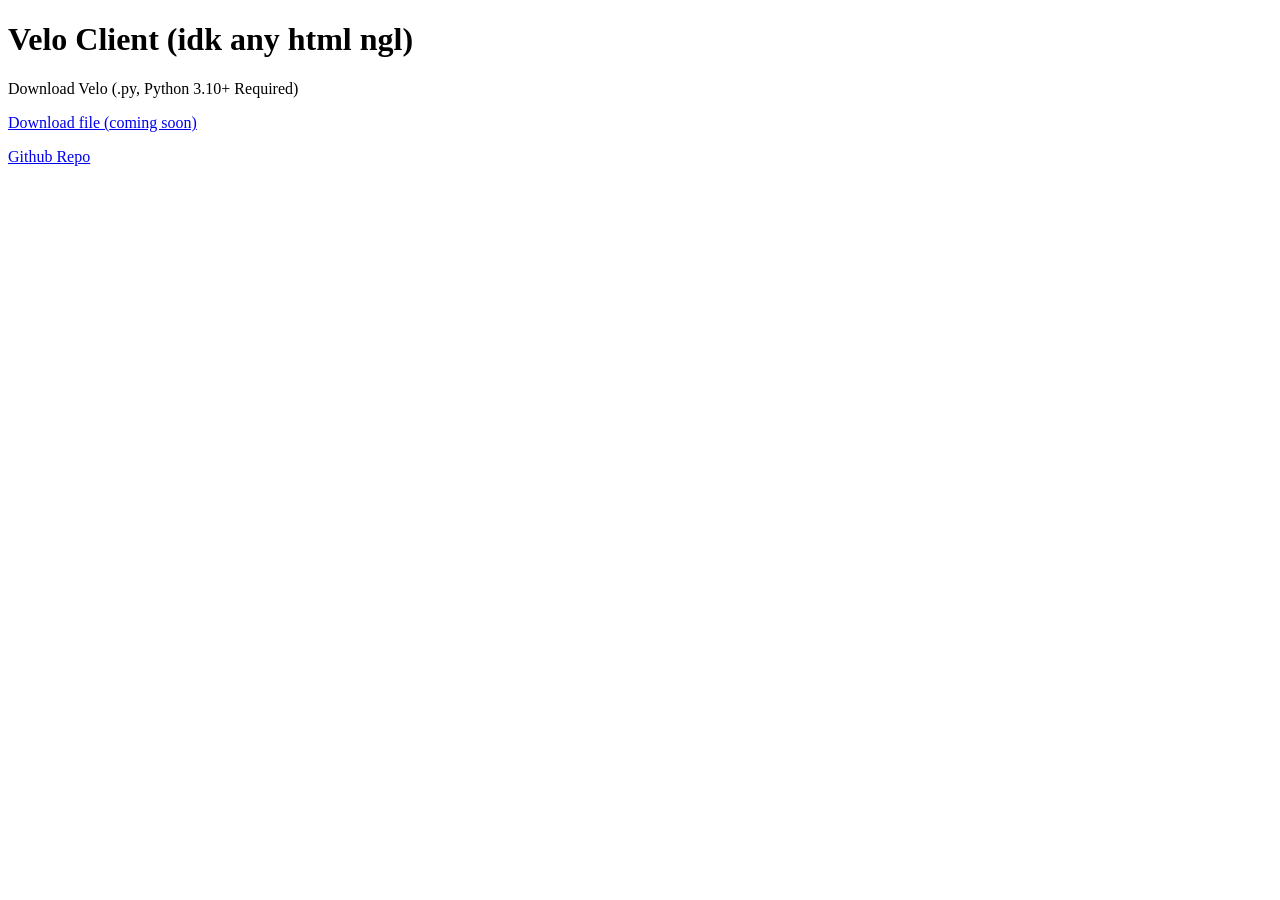
<file: index.html>
<!DOCTYPE html>
<html lang="en">
<head>
  <meta charset="UTF-8">
  <title>Velo Client</title>
</head>
<body>

  <h1>Velo Client (idk any html ngl)</h1>

  <p>Download Velo (.py, Python 3.10+ Required)</p>

  <p>
    <a href="https://velo-client.vercel.app/dwnld.html">
      Download file (coming soon)
    </a>
  </p>
<p></p>
  <a href="https://github.com/hevji/VeloClient">
    Github Repo
  </a>
</p>
</body>
</html>
</file>
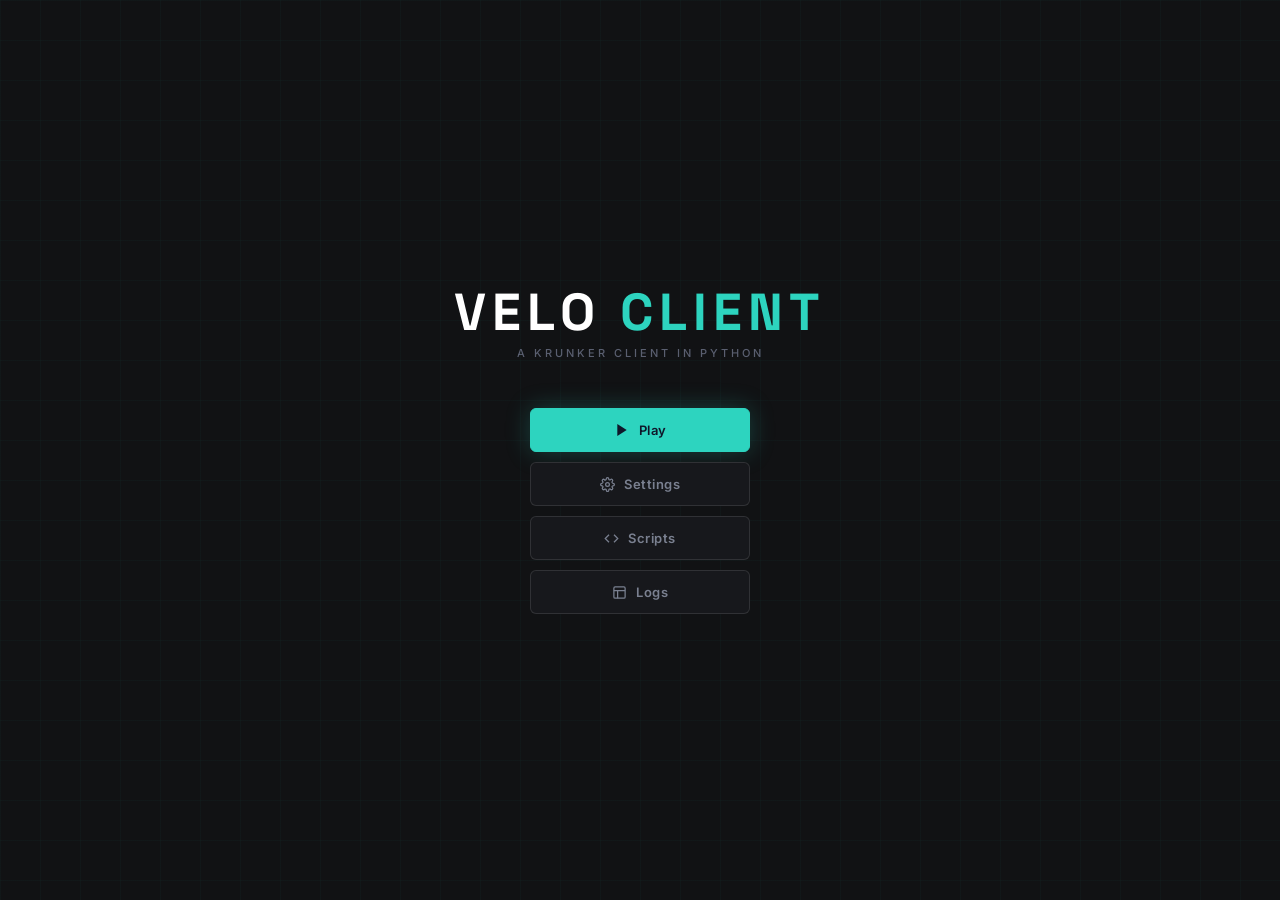
<file: src/ui/index.html>
<!DOCTYPE html>
<html lang="en">
<head>
  <meta charset="UTF-8">
  <meta name="viewport" content="width=device-width, initial-scale=1.0">
  <title>Velo Client</title>
  <link rel="preconnect" href="https://fonts.googleapis.com">
  <link href="https://fonts.googleapis.com/css2?family=Inter:wght@300;400;500;600&family=Space+Grotesk:wght@600;700&display=swap" rel="stylesheet">
  <link rel="stylesheet" href="style.css">
  <script src="qrc:///qtwebchannel/qwebchannel.js"></script>
</head>
<body>

  <!-- ── Main Menu ── -->
  <div id="app">
    <div id="main-menu">
      <div id="menu-top">
        <div id="logo">
          <span class="logo-velo">VELO</span>
          <span class="logo-client">CLIENT</span>
        </div>
        <div id="logo-sub">a krunker client in python</div>
      </div>
      <div id="menu-buttons">
        <button class="menu-btn primary" id="btn-play">
          <svg width="16" height="16" viewBox="0 0 24 24" fill="currentColor"><polygon points="5 3 19 12 5 21 5 3"/></svg>
          Play
        </button>
        <button class="menu-btn" id="btn-settings">
          <svg width="15" height="15" viewBox="0 0 24 24" fill="none" stroke="currentColor" stroke-width="2"><circle cx="12" cy="12" r="3"/><path d="M19.4 15a1.65 1.65 0 0 0 .33 1.82l.06.06a2 2 0 0 1-2.83 2.83l-.06-.06a1.65 1.65 0 0 0-1.82-.33 1.65 1.65 0 0 0-1 1.51V21a2 2 0 0 1-4 0v-.09A1.65 1.65 0 0 0 9 19.4a1.65 1.65 0 0 0-1.82.33l-.06-.06a2 2 0 0 1-2.83-2.83l.06-.06A1.65 1.65 0 0 0 4.68 15a1.65 1.65 0 0 0-1.51-1H3a2 2 0 0 1 0-4h.09A1.65 1.65 0 0 0 4.6 9a1.65 1.65 0 0 0-.33-1.82l-.06-.06a2 2 0 0 1 2.83-2.83l.06.06A1.65 1.65 0 0 0 9 4.68a1.65 1.65 0 0 0 1-1.51V3a2 2 0 0 1 4 0v.09a1.65 1.65 0 0 0 1 1.51 1.65 1.65 0 0 0 1.82-.33l.06-.06a2 2 0 0 1 2.83 2.83l-.06.06A1.65 1.65 0 0 0 19.4 9a1.65 1.65 0 0 0 1.51 1H21a2 2 0 0 1 0 4h-.09a1.65 1.65 0 0 0-1.51 1z"/></svg>
          Settings
        </button>
        <button class="menu-btn" id="btn-scripts">
          <svg width="15" height="15" viewBox="0 0 24 24" fill="none" stroke="currentColor" stroke-width="2"><polyline points="16 18 22 12 16 6"/><polyline points="8 6 2 12 8 18"/></svg>
          Scripts
        </button>
        <button class="menu-btn" id="btn-logs">
          <svg width="15" height="15" viewBox="0 0 24 24" fill="none" stroke="currentColor" stroke-width="2"><rect x="3" y="3" width="18" height="18" rx="2"/><line x1="3" y1="9" x2="21" y2="9"/><line x1="9" y1="21" x2="9" y2="9"/></svg>
          Logs
        </button>
      </div>
    </div>
  </div>

  <!-- ── Settings Overlay ── -->
  <div class="overlay" id="overlay-settings">
    <div class="overlay-panel">
      <div class="overlay-header">
        <span class="overlay-title">Settings</span>
        <button class="overlay-close" data-close="settings">✕</button>
      </div>
      <div class="overlay-body" id="settings-body">

        <!-- FPS Limit -->
        <div class="setting-row" data-key="fps_limit_enabled">
          <div class="setting-info">
            <div class="setting-name">FPS Limit</div>
            <div class="setting-desc">Cap the frame rate</div>
          </div>
          <label class="toggle"><input type="checkbox" id="s-fps-enabled"><div class="toggle-track"></div></label>
        </div>
        <div class="setting-expand" id="expand-fps">
          <div class="expand-inner">
            <div class="expand-row">
              <span class="expand-label">Max FPS</span>
              <input type="number" class="num-input" id="s-fps-limit" min="10" max="999" value="144">
            </div>
          </div>
        </div>

        <!-- Fullscreen -->
        <div class="setting-row" data-key="fullscreen">
          <div class="setting-info">
            <div class="setting-name">Fullscreen</div>
            <div class="setting-desc">Launch in fullscreen (F11)</div>
          </div>
          <label class="toggle"><input type="checkbox" id="s-fullscreen"><div class="toggle-track"></div></label>
        </div>

        <!-- Window Size -->
        <div class="setting-row" data-key="window_size_enabled">
          <div class="setting-info">
            <div class="setting-name">Custom Window Size</div>
            <div class="setting-desc">Override default resolution</div>
          </div>
          <label class="toggle"><input type="checkbox" id="s-winsize-enabled"><div class="toggle-track"></div></label>
        </div>
        <div class="setting-expand" id="expand-winsize">
          <div class="expand-inner">
            <div class="expand-row">
              <span class="expand-label">Width</span>
              <input type="number" class="num-input" id="s-win-w" min="640" max="7680" value="1280">
            </div>
            <div class="expand-row">
              <span class="expand-label">Height</span>
              <input type="number" class="num-input" id="s-win-h" min="360" max="4320" value="720">
            </div>
          </div>
        </div>

        <!-- Custom Crosshair -->
        <div class="setting-row" data-key="crosshair_enabled">
          <div class="setting-info">
            <div class="setting-name">Custom Crosshair</div>
            <div class="setting-desc">Override the in-game crosshair</div>
          </div>
          <label class="toggle"><input type="checkbox" id="s-ch-enabled"><div class="toggle-track"></div></label>
        </div>
        <div class="setting-expand" id="expand-crosshair">
          <div class="expand-inner">
            <div class="expand-row">
              <span class="expand-label">Style</span>
              <select class="sel-input" id="s-ch-style">
                <option value="cross">Cross</option>
                <option value="dot">Dot</option>
                <option value="circle">Circle</option>
                <option value="cross+dot">Cross + Dot</option>
              </select>
            </div>
            <div class="expand-row">
              <span class="expand-label">Color</span>
              <div class="color-row">
                <input type="color" id="s-ch-color">
                <input type="text" class="color-hex" id="s-ch-color-hex" maxlength="7" placeholder="#2dd4bf">
              </div>
            </div>
            <div class="expand-row slider-row-wrap">
              <span class="expand-label">Size <span class="val-label" id="lbl-ch-size">12</span></span>
              <input type="range" id="s-ch-size" min="1" max="40" value="12">
            </div>
            <div class="expand-row slider-row-wrap">
              <span class="expand-label">Thickness <span class="val-label" id="lbl-ch-thick">2</span></span>
              <input type="range" id="s-ch-thick" min="1" max="10" value="2">
            </div>
            <div class="expand-row slider-row-wrap">
              <span class="expand-label">Gap <span class="val-label" id="lbl-ch-gap">4</span></span>
              <input type="range" id="s-ch-gap" min="0" max="20" value="4">
            </div>
            <div class="expand-row slider-row-wrap">
              <span class="expand-label">Opacity <span class="val-label" id="lbl-ch-opacity">100%</span></span>
              <input type="range" id="s-ch-opacity" min="0" max="100" value="100">
            </div>
            <div class="expand-row">
              <span class="expand-label">Outline</span>
              <label class="toggle sm"><input type="checkbox" id="s-ch-outline"><div class="toggle-track"></div></label>
            </div>
            <div class="expand-row">
              <span class="expand-label">Outline Color</span>
              <div class="color-row">
                <input type="color" id="s-ch-out-color">
                <input type="text" class="color-hex" id="s-ch-out-hex" maxlength="7" placeholder="#000000">
              </div>
            </div>
            <div class="expand-row" style="justify-content:center;">
              <canvas id="ch-preview" width="100" height="100"></canvas>
            </div>
          </div>
        </div>

        <!-- Resource Swapper -->
        <div class="setting-row" data-key="resource_swapper">
          <div class="setting-info">
            <div class="setting-name">Resource Swapper</div>
            <div class="setting-desc">Replace game assets with local files</div>
          </div>
          <label class="toggle"><input type="checkbox" id="s-res-enabled"><div class="toggle-track"></div></label>
        </div>
        <div class="setting-expand" id="expand-resources">
          <div class="expand-inner">
            <div id="res-list" class="res-list"></div>
            <button class="ghost-btn" onclick="openResourcesFolder()" style="margin-top:8px">Open resources/ folder</button>
          </div>
        </div>

        <!-- Custom CSS -->
        <div class="setting-row" data-key="custom_css_enabled">
          <div class="setting-info">
            <div class="setting-name">Custom CSS</div>
            <div class="setting-desc">Inject CSS into the game page</div>
          </div>
          <label class="toggle"><input type="checkbox" id="s-css-enabled"><div class="toggle-track"></div></label>
        </div>
        <div class="setting-expand" id="expand-css">
          <div class="expand-inner">
            <textarea class="code-area" id="s-css" placeholder="/* your CSS here */"></textarea>
          </div>
        </div>

        <!-- Chrome Flags -->
        <div class="setting-row" data-key="chrome_flags_enabled">
          <div class="setting-info">
            <div class="setting-name">Chrome Flags</div>
            <div class="setting-desc">Extra Chromium launch flags</div>
          </div>
          <label class="toggle"><input type="checkbox" id="s-flags-enabled"><div class="toggle-track"></div></label>
        </div>
        <div class="setting-expand" id="expand-flags">
          <div class="expand-inner">
            <textarea class="code-area" id="s-flags" placeholder="--flag-one&#10;--flag-two=value"></textarea>
          </div>
        </div>

        <!-- GPU -->
        <div class="setting-row" data-key="enable_gpu">
          <div class="setting-info">
            <div class="setting-name">GPU Acceleration</div>
            <div class="setting-desc">Recommended — improves FPS</div>
          </div>
          <label class="toggle"><input type="checkbox" id="s-gpu"><div class="toggle-track"></div></label>
        </div>

        <!-- Ad Blocker -->
        <div class="setting-row" data-key="block_ads">
          <div class="setting-info">
            <div class="setting-name">Ad & Tracker Blocker</div>
            <div class="setting-desc">Blocks 30+ domains on load</div>
          </div>
          <label class="toggle"><input type="checkbox" id="s-ads"><div class="toggle-track"></div></label>
        </div>

        <!-- Keep launcher open -->
        <div class="setting-row" data-key="keep_launcher_open">
          <div class="setting-info">
            <div class="setting-name">Keep Launcher Open</div>
            <div class="setting-desc">Don't close launcher when game launches</div>
          </div>
          <label class="toggle"><input type="checkbox" id="s-keep-open"><div class="toggle-track"></div></label>
        </div>

        <!-- Debug Logs -->
        <div class="setting-row" data-key="debug_logs">
          <div class="setting-info">
            <div class="setting-name">Debug Logs</div>
            <div class="setting-desc">Verbose logging in krunker.py</div>
          </div>
          <label class="toggle"><input type="checkbox" id="s-debug"><div class="toggle-track"></div></label>
        </div>

        <!-- Menu Keybind -->
        <div class="setting-row">
          <div class="setting-info">
            <div class="setting-name">Overlay Menu Keybind</div>
            <div class="setting-desc">Key to open client menu in-game</div>
          </div>
          <input type="text" class="num-input" id="s-keybind" maxlength="1" style="width:44px;text-align:center;">
        </div>

      </div>
      <div class="overlay-footer">
        <button class="ghost-btn" data-close="settings">Cancel</button>
        <button class="accent-btn" id="btn-save-settings">Save Settings</button>
      </div>
    </div>
  </div>

  <!-- ── Scripts Overlay ── -->
  <div class="overlay" id="overlay-scripts">
    <div class="overlay-panel">
      <div class="overlay-header">
        <span class="overlay-title">Userscripts</span>
        <button class="overlay-close" data-close="scripts">✕</button>
      </div>
      <div class="overlay-body">
        <p class="overlay-desc">Drop <code>.js</code> files into <code>scripts/</code>. They run at document start via Playwright's init script API — equivalent to Tampermonkey <code>@run-at document-start</code>.</p>
        <div id="scripts-list" class="scripts-list"></div>
      </div>
      <div class="overlay-footer">
        <button class="ghost-btn" onclick="openScriptsFolder()">Open scripts/ folder</button>
        <button class="ghost-btn" onclick="loadScripts()">Refresh</button>
        <button class="accent-btn" id="btn-save-scripts">Save</button>
      </div>
    </div>
  </div>

  <!-- ── Logs Overlay ── -->
  <div class="overlay" id="overlay-logs">
    <div class="overlay-panel overlay-panel-wide">
      <div class="overlay-header">
        <span class="overlay-title">Logs</span>
        <div style="display:flex;gap:8px;align-items:center;">
          <button class="ghost-btn sm" onclick="clearLogs()">Clear</button>
          <button class="overlay-close" data-close="logs">✕</button>
        </div>
      </div>
      <div class="overlay-body" style="padding:0;">
        <div id="log-output"></div>
      </div>
    </div>
  </div>

  <!-- ── Toast ── -->
  <div id="toast"></div>

  <script src="main.js"></script>
</body>
</html>
</file>
<file: src/ui/style.css>
@import url('https://fonts.googleapis.com/css2?family=Inter:wght@300;400;500;600&family=Space+Grotesk:wght@600;700&display=swap');

*, *::before, *::after { box-sizing: border-box; margin: 0; padding: 0; }

:root {
  --bg:         #111214;
  --surface:    #17181c;
  --card:       #1c1e23;
  --card2:      #21232a;
  --border:     rgba(255,255,255,0.07);
  --border2:    rgba(255,255,255,0.11);
  --text:       #e2e4ea;
  --muted:      #5a5f70;
  --muted2:     #7a8090;
  --accent:     #2dd4bf;
  --accent-dim: rgba(45,212,191,0.15);
  --accent-glow:rgba(45,212,191,0.25);
  --radius:     10px;
  --radius-sm:  6px;
  --radius-xs:  4px;
}

html, body {
  height: 100%;
  font-family: 'Inter', sans-serif;
  background: var(--bg);
  color: var(--text);
  overflow: hidden;
  -webkit-font-smoothing: antialiased;
}

/* ── App shell ────────────────────────────────────────────────────────────── */
#app {
  width: 100vw;
  height: 100vh;
  display: flex;
  align-items: center;
  justify-content: center;
  position: relative;
}

/* subtle grid bg */
#app::before {
  content: '';
  position: absolute;
  inset: 0;
  background-image:
    linear-gradient(rgba(45,212,191,0.03) 1px, transparent 1px),
    linear-gradient(90deg, rgba(45,212,191,0.03) 1px, transparent 1px);
  background-size: 40px 40px;
  pointer-events: none;
}

/* ── Main menu ────────────────────────────────────────────────────────────── */
#main-menu {
  display: flex;
  flex-direction: column;
  align-items: center;
  gap: 48px;
  position: relative;
  z-index: 1;
}

#menu-top {
  text-align: center;
  display: flex;
  flex-direction: column;
  align-items: center;
  gap: 8px;
}

#logo {
  font-family: 'Space Grotesk', sans-serif;
  font-size: 52px;
  font-weight: 700;
  letter-spacing: 6px;
  line-height: 1;
}
.logo-velo   { color: #fff; }
.logo-client { color: var(--accent); }

#logo-sub {
  font-size: 11px;
  color: var(--muted);
  letter-spacing: 3px;
  text-transform: uppercase;
  font-weight: 500;
}

/* ── Menu buttons ─────────────────────────────────────────────────────────── */
#menu-buttons {
  display: flex;
  flex-direction: column;
  align-items: center;
  gap: 10px;
  width: 220px;
}

.menu-btn {
  width: 100%;
  display: flex;
  align-items: center;
  justify-content: center;
  gap: 9px;
  padding: 13px 20px;
  border-radius: var(--radius-sm);
  font-family: 'Inter', sans-serif;
  font-size: 13px;
  font-weight: 600;
  letter-spacing: 0.5px;
  cursor: pointer;
  border: 1px solid var(--border2);
  background: var(--surface);
  color: var(--muted2);
  transition: all 0.15s;
}
.menu-btn:hover {
  background: var(--card);
  color: var(--text);
  border-color: rgba(255,255,255,0.15);
}
.menu-btn.primary {
  background: var(--accent);
  border-color: var(--accent);
  color: #0f172a;
  box-shadow: 0 0 24px var(--accent-glow);
}
.menu-btn.primary:hover {
  background: #5eead4;
  box-shadow: 0 0 32px rgba(45,212,191,0.4);
}
.menu-btn svg { flex-shrink: 0; }

/* ── Overlay backdrop ─────────────────────────────────────────────────────── */
.overlay {
  position: fixed;
  inset: 0;
  background: rgba(0,0,0,0.6);
  backdrop-filter: blur(4px);
  z-index: 100;
  display: flex;
  align-items: center;
  justify-content: center;
  opacity: 0;
  pointer-events: none;
  transition: opacity 0.2s;
}
.overlay.open {
  opacity: 1;
  pointer-events: all;
}

/* ── Overlay panel ────────────────────────────────────────────────────────── */
.overlay-panel {
  background: var(--surface);
  border: 1px solid var(--border2);
  border-radius: 12px;
  width: 480px;
  max-height: 82vh;
  display: flex;
  flex-direction: column;
  box-shadow: 0 24px 80px rgba(0,0,0,0.7);
  transform: translateY(10px);
  transition: transform 0.2s;
}
.overlay.open .overlay-panel { transform: translateY(0); }
.overlay-panel-wide { width: 640px; }

.overlay-header {
  display: flex;
  align-items: center;
  justify-content: space-between;
  padding: 18px 20px 16px;
  border-bottom: 1px solid var(--border);
  flex-shrink: 0;
}
.overlay-title {
  font-family: 'Space Grotesk', sans-serif;
  font-size: 16px;
  font-weight: 700;
  letter-spacing: 0.5px;
}
.overlay-close {
  background: none; border: none;
  color: var(--muted); font-size: 16px;
  cursor: pointer; padding: 2px 6px;
  border-radius: var(--radius-xs);
  transition: color 0.1s;
}
.overlay-close:hover { color: var(--text); }

.overlay-body {
  flex: 1;
  overflow-y: auto;
  padding: 8px 0;
  scrollbar-width: thin;
  scrollbar-color: rgba(255,255,255,0.1) transparent;
}
.overlay-body::-webkit-scrollbar { width: 4px; }
.overlay-body::-webkit-scrollbar-thumb { background: rgba(255,255,255,0.1); border-radius: 2px; }

.overlay-desc {
  font-size: 12px;
  color: var(--muted2);
  padding: 10px 20px 14px;
  line-height: 1.6;
}
.overlay-desc code {
  font-family: monospace;
  background: rgba(255,255,255,0.07);
  padding: 1px 5px;
  border-radius: 3px;
  font-size: 11px;
}

.overlay-footer {
  display: flex;
  align-items: center;
  justify-content: flex-end;
  gap: 8px;
  padding: 14px 20px;
  border-top: 1px solid var(--border);
  flex-shrink: 0;
}

/* ── Settings rows ────────────────────────────────────────────────────────── */
.setting-row {
  display: flex;
  align-items: center;
  justify-content: space-between;
  padding: 13px 20px;
  cursor: default;
  transition: background 0.1s;
}
.setting-row:hover { background: rgba(255,255,255,0.02); }

.setting-info { flex: 1; }
.setting-name { font-size: 13px; font-weight: 500; }
.setting-desc { font-size: 11px; color: var(--muted2); margin-top: 2px; }

/* ── Accordion expand ─────────────────────────────────────────────────────── */
.setting-expand {
  max-height: 0;
  overflow: hidden;
  transition: max-height 0.25s cubic-bezier(0.4, 0, 0.2, 1);
}
.setting-expand.open { max-height: 600px; }

.expand-inner {
  margin: 0 20px 12px;
  background: var(--card);
  border: 1px solid var(--border);
  border-radius: var(--radius-sm);
  padding: 10px 14px;
  display: flex;
  flex-direction: column;
  gap: 8px;
}

.expand-row {
  display: flex;
  align-items: center;
  justify-content: space-between;
  gap: 12px;
}
.expand-label {
  font-size: 12px;
  color: var(--muted2);
  white-space: nowrap;
}
.val-label {
  color: var(--accent);
  font-variant-numeric: tabular-nums;
  margin-left: 4px;
}

/* ── Toggle ───────────────────────────────────────────────────────────────── */
/* Toggle — driven by data-on attribute so WebEngine repaints immediately */
.toggle {
  position: relative;
  width: 38px; height: 21px;
  cursor: pointer;
  flex-shrink: 0;
  border-radius: 10.5px;
  background: rgba(255,255,255,0.09);
  transition: background 0.18s;
  display: inline-block;
}
.toggle.sm { width: 32px; height: 18px; }
.toggle input { display: none; }
.toggle-track {
  position: absolute; inset: 0;
  border-radius: 10.5px;
}
.toggle-track::before {
  content: '';
  position: absolute;
  width: 15px; height: 15px;
  left: 3px; top: 3px;
  background: rgba(255,255,255,0.35);
  border-radius: 50%;
  transition: transform 0.18s, background 0.18s;
}
.toggle.sm .toggle-track::before { width: 12px; height: 12px; }
.toggle[data-on="true"] { background: var(--accent); }
.toggle[data-on="true"] .toggle-track::before {
  transform: translateX(17px);
  background: #fff;
}
.toggle.sm[data-on="true"] .toggle-track::before { transform: translateX(14px); }

/* ── Form inputs ──────────────────────────────────────────────────────────── */
.num-input {
  background: var(--card2);
  border: 1px solid var(--border2);
  border-radius: var(--radius-xs);
  color: var(--text);
  font-size: 12px;
  font-family: 'Inter', sans-serif;
  padding: 5px 8px;
  outline: none;
  width: 80px;
  text-align: right;
}
.num-input:focus { border-color: var(--accent); }

.sel-input {
  background: var(--card2);
  border: 1px solid var(--border2);
  border-radius: var(--radius-xs);
  color: var(--text);
  font-size: 12px;
  padding: 5px 8px;
  outline: none;
  cursor: pointer;
}
.sel-input:focus { border-color: var(--accent); }

.color-row { display: flex; align-items: center; gap: 6px; }
input[type=color] {
  width: 28px; height: 28px;
  border: 1px solid var(--border2);
  border-radius: var(--radius-xs);
  background: none;
  cursor: pointer;
  padding: 2px;
}
.color-hex {
  background: var(--card2);
  border: 1px solid var(--border2);
  border-radius: var(--radius-xs);
  color: var(--text);
  font-size: 11px;
  font-family: monospace;
  padding: 5px 7px;
  outline: none;
  width: 82px;
}
.color-hex:focus { border-color: var(--accent); }

input[type=range] {
  -webkit-appearance: none; appearance: none;
  flex: 1; height: 3px;
  background: rgba(255,255,255,0.1);
  border-radius: 2px; outline: none; cursor: pointer;
}
input[type=range]::-webkit-slider-thumb {
  -webkit-appearance: none;
  width: 13px; height: 13px;
  background: var(--accent);
  border-radius: 50%;
  box-shadow: 0 0 0 3px var(--accent-dim);
}
.slider-row-wrap .expand-label { min-width: 120px; }

.code-area {
  width: 100%;
  min-height: 90px;
  background: #0d0e10;
  border: 1px solid var(--border2);
  border-radius: var(--radius-xs);
  color: #a8b0c0;
  font-family: 'Fira Code', 'Courier New', monospace;
  font-size: 11px;
  padding: 8px 10px;
  outline: none;
  resize: vertical;
  line-height: 1.6;
}
.code-area:focus { border-color: var(--accent); }

/* ── Buttons ──────────────────────────────────────────────────────────────── */
.ghost-btn {
  background: rgba(255,255,255,0.04);
  border: 1px solid var(--border2);
  border-radius: var(--radius-sm);
  color: var(--muted2);
  font-size: 12px;
  font-family: 'Inter', sans-serif;
  padding: 7px 14px;
  cursor: pointer;
  transition: all 0.12s;
}
.ghost-btn:hover { background: rgba(255,255,255,0.08); color: var(--text); }
.ghost-btn.sm { padding: 4px 10px; font-size: 11px; }

.accent-btn {
  background: var(--accent);
  border: none;
  border-radius: var(--radius-sm);
  color: #0f172a;
  font-size: 12px;
  font-weight: 600;
  font-family: 'Inter', sans-serif;
  padding: 7px 16px;
  cursor: pointer;
  transition: all 0.12s;
}
.accent-btn:hover { background: #5eead4; }

/* ── Scripts list ─────────────────────────────────────────────────────────── */
.scripts-list {
  display: flex;
  flex-direction: column;
  gap: 6px;
  padding: 6px 20px 12px;
}
.script-item {
  display: flex;
  align-items: center;
  justify-content: space-between;
  background: var(--card);
  border: 1px solid var(--border);
  border-radius: var(--radius-sm);
  padding: 9px 13px;
}
.script-name {
  font-size: 12px;
  font-family: monospace;
  color: var(--text);
}
.scripts-empty {
  font-size: 12px;
  color: var(--muted);
  text-align: center;
  padding: 20px 0;
}

/* ── Resource list ────────────────────────────────────────────────────────── */
.res-list { display: flex; flex-direction: column; gap: 5px; }
.res-item {
  font-size: 11px;
  color: var(--muted2);
  font-family: monospace;
  padding: 4px 6px;
  background: rgba(0,0,0,0.2);
  border-radius: 3px;
}
.res-empty { font-size: 11px; color: var(--muted); }

/* ── Log output ───────────────────────────────────────────────────────────── */
#log-output {
  background: #0d0e10;
  min-height: 320px;
  max-height: 62vh;
  overflow-y: auto;
  padding: 12px 16px;
  font-family: 'Fira Code', 'Courier New', monospace;
  font-size: 11px;
  line-height: 1.7;
  scrollbar-width: thin;
  scrollbar-color: rgba(255,255,255,0.1) transparent;
}
#log-output::-webkit-scrollbar { width: 4px; }
#log-output::-webkit-scrollbar-thumb { background: rgba(255,255,255,0.1); border-radius: 2px; }

.log-line { display: block; white-space: pre-wrap; word-break: break-all; }
.log-launcher { color: var(--accent); }
.log-krunker  { color: #a78bfa; }
.log-other    { color: var(--muted2); }

/* ── Crosshair preview ────────────────────────────────────────────────────── */
#ch-preview {
  background: #0a0b0d;
  border-radius: var(--radius-xs);
  border: 1px solid var(--border);
}

/* ── Console mode ─────────────────────────────────────────────────────────── */
#console-mode {
  display: flex;
  flex-direction: column;
  height: calc(100vh - 38px);
  background: #0d0e10;
}
#cm-header {
  display: flex;
  align-items: center;
  justify-content: space-between;
  padding: 12px 16px;
  border-bottom: 1px solid var(--border);
  flex-shrink: 0;
}
#cm-title {
  font-family: 'Space Grotesk', sans-serif;
  font-size: 13px;
  font-weight: 700;
  letter-spacing: 1px;
  display: flex;
  align-items: center;
  gap: 6px;
}
#cm-status {
  font-family: 'Inter', sans-serif;
  font-size: 12px;
  font-weight: 400;
  color: var(--muted2);
  letter-spacing: 0;
}
#cm-log {
  flex: 1;
  overflow-y: auto;
  padding: 10px 16px;
  font-family: 'Fira Code', 'Courier New', monospace;
  font-size: 11px;
  line-height: 1.7;
  display: flex;
  flex-direction: column;
  scrollbar-width: thin;
  scrollbar-color: rgba(255,255,255,0.1) transparent;
}
#cm-log::-webkit-scrollbar { width: 4px; }
#cm-log::-webkit-scrollbar-thumb { background: rgba(255,255,255,0.1); border-radius: 2px; }
#toast {
  position: fixed;
  bottom: 28px;
  left: 50%;
  transform: translateX(-50%) translateY(6px);
  background: var(--card2);
  border: 1px solid var(--border2);
  border-radius: var(--radius-sm);
  padding: 9px 18px;
  font-size: 12px;
  color: var(--text);
  opacity: 0;
  pointer-events: none;
  transition: opacity 0.18s, transform 0.18s;
  z-index: 9999;
  white-space: nowrap;
}
#toast.show {
  opacity: 1;
  transform: translateX(-50%) translateY(0);
}
</file>
